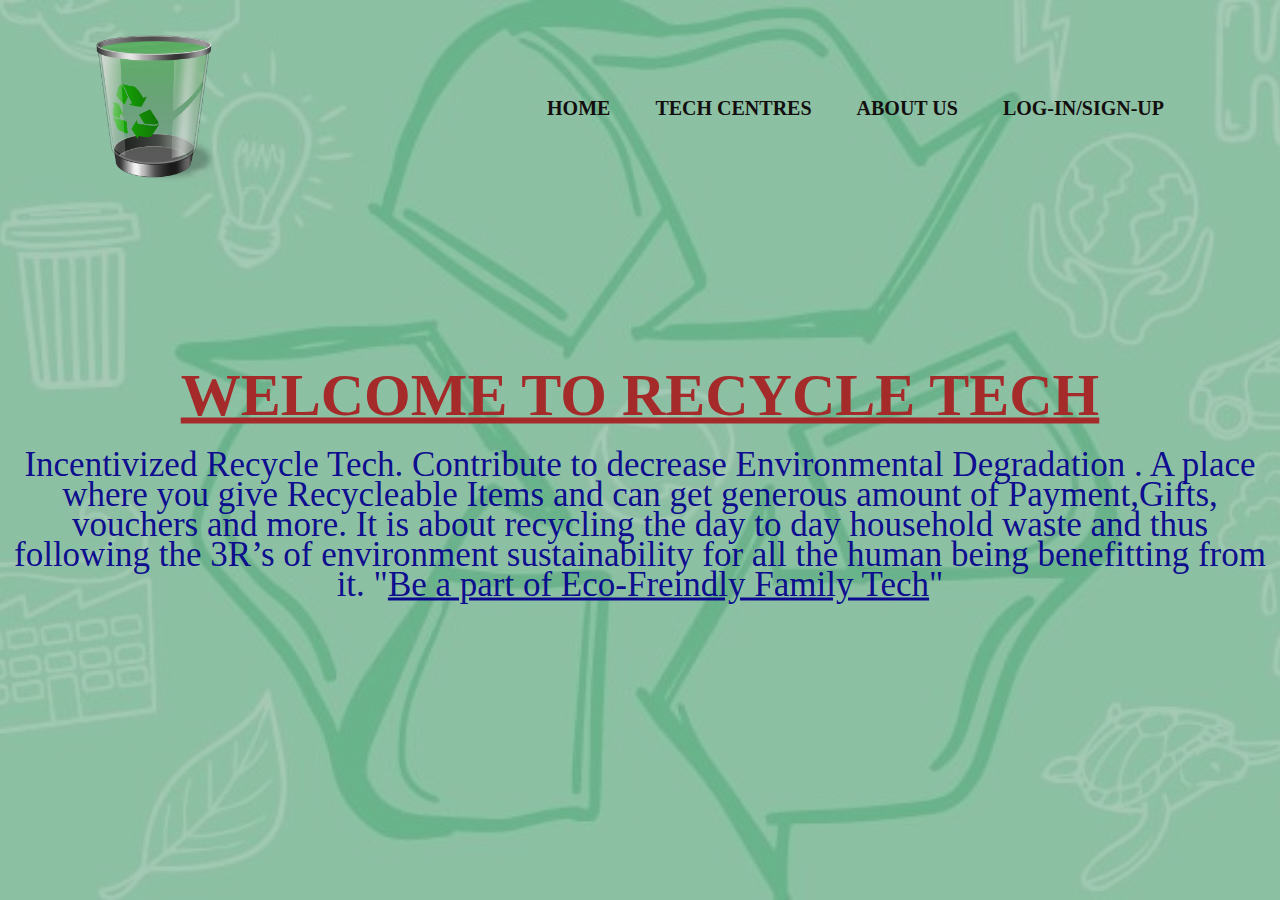
<file: index.html>
<html>

<head>
    <title>Incentivized Recycle Tech</title>
    <link rel="stylesheet" href="frontpage.css">
</head>

<body>
    <div class ="tech">
        <div class ="navbar">
            <img src="green-bin.png" class="logo">
            <ul>
                <li ><a href="#"><b>HOME</b></a></li>
                <li ><a href="#"><b>TECH CENTRES</b></a></li>
                <li ><a href="./aboutus.html"><b>ABOUT US</b></a></li>
                <li ><a href="./finalloginpage.html"><b>LOG-IN/SIGN-UP</b></a></li>
            </ul>
        </div>
        <div class="content">
            <h1 style="color: brown;"><b><ins>WELCOME  TO   RECYCLE TECH</ins></b></h1>
            
            <p >    Incentivized Recycle Tech. Contribute to decrease Environmental Degradation .
          A place where you give Recycleable Items and can get generous amount of Payment,Gifts, vouchers and more.
          It is about recycling the day to day household waste and thus following the 3R’s of environment
                  sustainability for all the human being benefitting from it.
                  
     <b>"<ins>Be a part of Eco-Freindly Family Tech</ins>"</b></ins>
            </p>
        </div>
    </div>
</body>
</html>
</file>
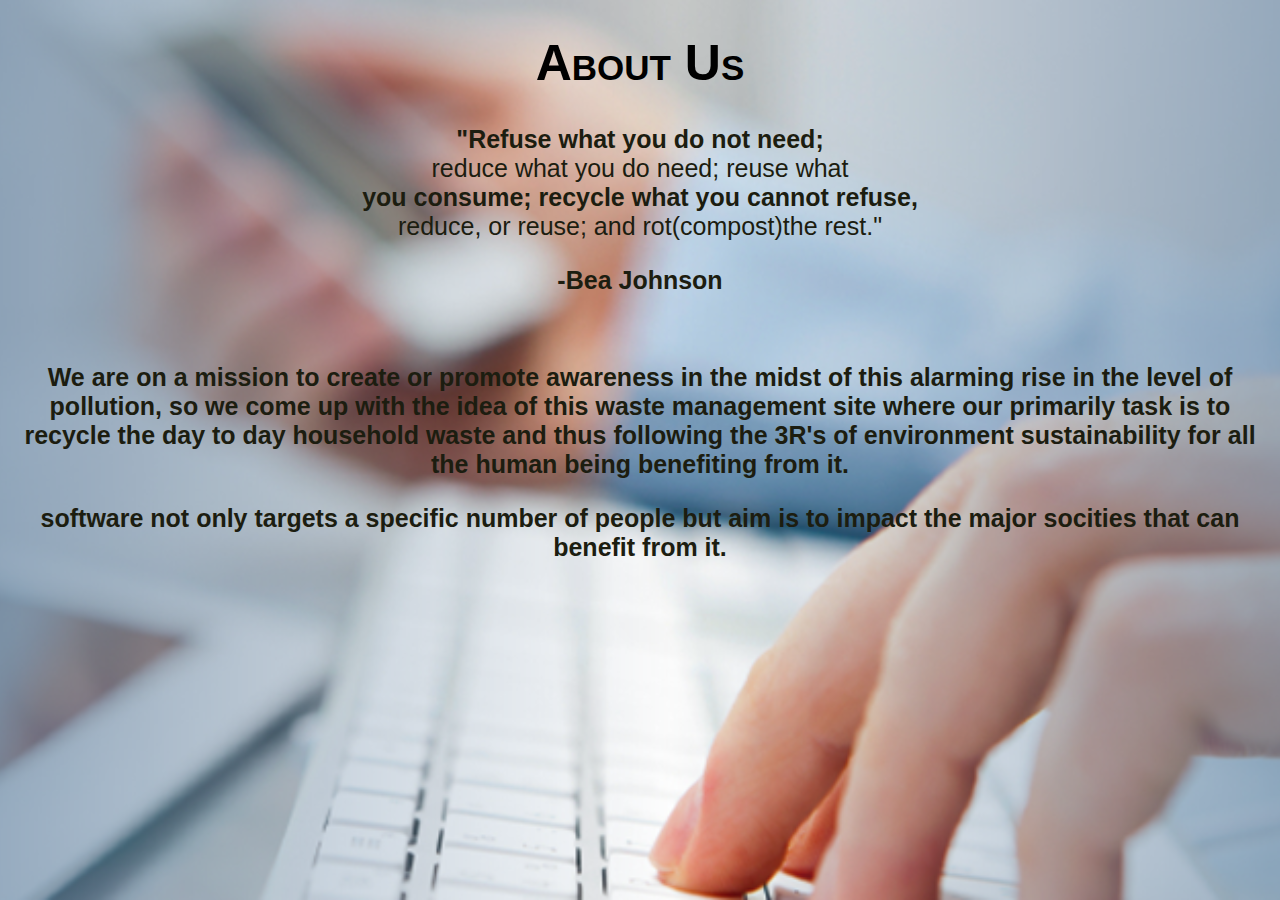
<file: aboutus.html>
<!DOCTYPE html>
<html>
<head>    
    <title>About Us</title>
    <meta charset="utf-8">
    <meta name="viewport" content="width=device-width , initial-scale=1.0"/> 
    <link rel="stylesheet" href="aboutus.css"> 
</head>

        <body>
    
            <h1>About Us</h1>
            <p><strong>"Refuse what you do not need;</strong>
            <br><srong> reduce what you do need; reuse what</srong>
            <br><strong> you consume; recycle what you cannot refuse,</strong>
            <br><srong>reduce, or reuse; and rot(compost)the rest."</srong><br>
            <p><strong> -Bea Johnson</strong></p>
            <br>
            </p>
            <p><strong>We are on a mission to create or promote awareness in the midst of this alarming rise in the level of pollution, so we come up with the idea of this waste management site where our primarily task is to recycle the day to day household waste and thus following the 3R's of environment sustainability for all the human being benefiting from it.</strong></p>
            <p><strong> software not only targets a specific number of people but aim is to impact the major socities that can benefit from it.</strong>
            <srong></p>
            <br>
            <br>

           
        </body>
</html>
</file>
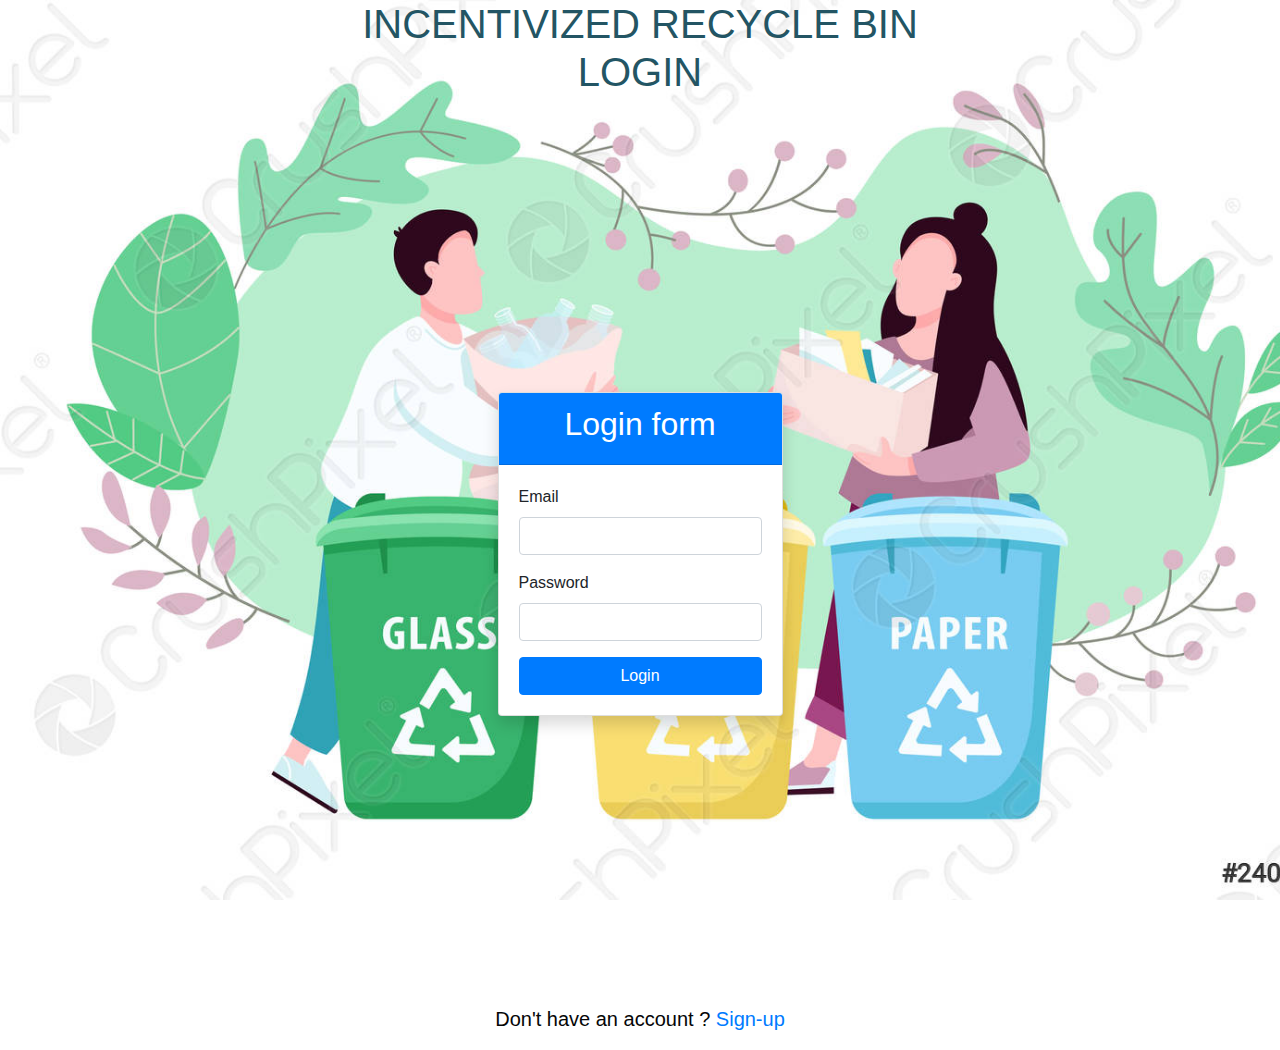
<file: finalloginpage.html>
<!DOCTYPE html>
<html>
    <head>
        <title>Login Page</title>
        <link rel="stylesheet" href="https://stackpath.bootstrapcdn.com/bootstrap/4.4.1/css/bootstrap.min.css" integrity="sha384-Vkoo8x4CGsO3+Hhxv8T/Q5PaXtkKtu6ug5TOeNV6gBiFeWPGFN9MuhOf23Q9Ifjh" crossorigin="anonymous">
<script src="https://stackpath.bootstrapcdn.com/bootstrap/4.4.1/js/bootstrap.min.js" integrity="sha384-wfSDF2E50Y2D1uUdj0O3uMBJnjuUD4Ih7YwaYd1iqfktj0Uod8GCExl3Og8ifwB6" crossorigin="anonymous"></script>
        <style>
            body{
                background-image: url('dustbinnn.jpg');
                background-repeat: no-repeat;
                background-size:cover;
                background-attachment: fixed;
                background-position-y:center ;
            }
            
            h1 {
            
                  text-align: center;
                  font-size: 40px;
                  font-display:initial;
                  font-feature-settings: "abvf";
                  font-family: 'Franklin Gothic Medium', 'Arial Narrow', Arial, sans-serif;
                  color:rgb(35, 85, 100);
            }
            
             p{
                font-size: 20px;
                 color:rgb(5, 6, 7);
                 font-family:Impact, Haettenschweiler, 'Arial Narrow Bold', sans-serif;
                 font-style: bold;
                 text-align: center;
                 border: transparent;
              
              }
        </style>

    </head>
    <body>
        <h1>
            INCENTIVIZED RECYCLE BIN<br>
            LOGIN
        </h1>
    	<div class="container vh-100">
            <div class="row justify-content-center h-100">
                <div class="card w-25 my-auto shadow">
                    <div class="card-header text-center bg-primary text-white">
                        <h2>Login form</h2>
                    </div>
                    <div class="card-body">
                        <form action="login.php" method="post">
                            <div class="form-group">
                                <label for="email">Email</label>
                                <input type="email" id="email" class="form-control" name="email" required />
                            </div>
                            <div class="form-group">
                                <label for="password">Password</label>
                                <input type="password" id="password" class="form-control" name="password" required />
                            </div>
                            <input type="submit" class="btn btn-primary w-100" value="Login" name="">
                        </form>
                    </div>
                    
                </div>
            </div>
        </div>
        <p>
            Don't have an account ? <a href="./registration_page.html" rel = "register">Sign-up
        </p>
    </body>
</html>
</file>
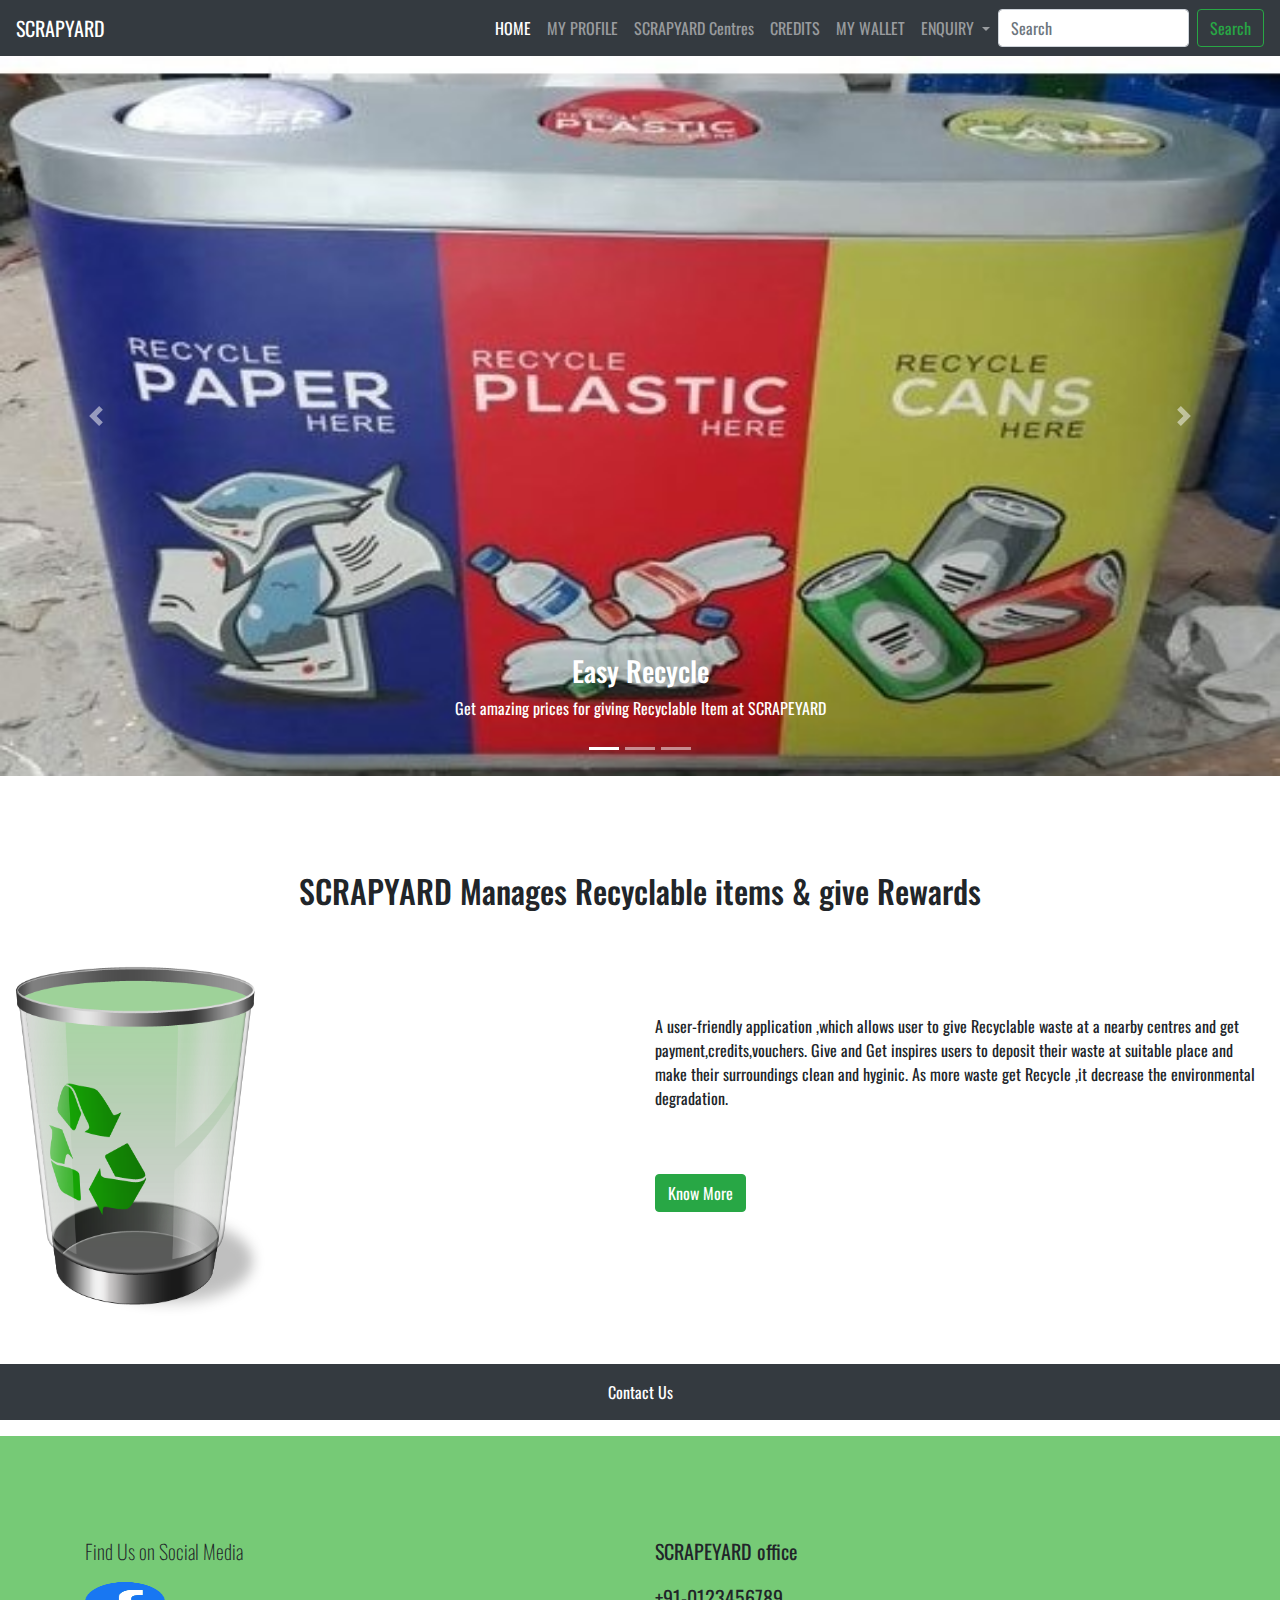
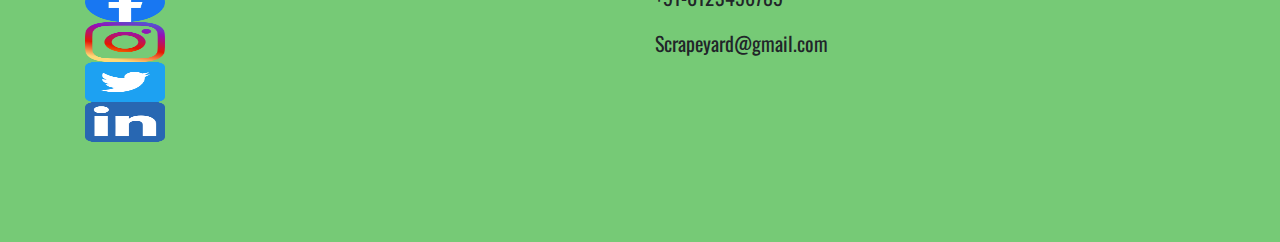
<file: frontpage.html>
<!DOCTYPE html>
<html>
    <head>
        <title></title>
        <meta charset="utf-8">
  <meta name="viewport" content="width=device-width, initial-scale=1">
  <link rel="stylesheet" href="style.css">

  <link rel="stylesheet" href="https://maxcdn.bootstrapcdn.com/bootstrap/4.5.2/css/bootstrap.min.css">
  <link rel="preconnect" href="https://fonts.gstatic.com">
<link href="https://fonts.googleapis.com/css2?family=Oswald:wght@500&display=swap" rel="stylesheet">


</head>

<body>

<nav class="navbar navbar-expand-lg navbar-dark bg-dark">
  <a class="navbar-brand" href="#">SCRAPYARD</a>
  <button class="navbar-toggler" type="button" data-toggle="collapse" data-target="#navbarSupportedContent" aria-controls="navbarSupportedContent" aria-expanded="false" aria-label="Toggle navigation">
    <span class="navbar-toggler-icon"></span>
  </button>

  <div class="collapse navbar-collapse" id="navbarSupportedContent">
    <ul class="navbar-nav ml-auto">
      <li class="nav-item active">
        <a class="nav-link" href="#">HOME<span class="sr-only">(current)</span></a>
      </li>
      <li class="nav-item">
        <a class="nav-link" href="#">MY PROFILE</a>
      </li>
      <li class="nav-item">
        <a class="nav-link" href="#">SCRAPYARD Centres</a>
      </li>
      <li class="nav-item">
        <a class="nav-link " href="#">CREDITS</a>
      </li>
      <li class="nav-item">
        <a class="nav-link " href="#">MY WALLET</a>
      </li>
      <li class="nav-item dropdown">
        <a class="nav-link dropdown-toggle" href="#" id="navbarDropdown" role="button" data-toggle="dropdown" aria-haspopup="true" aria-expanded="false">
          ENQUIRY
        </a>
        <div class="dropdown-menu" aria-labelledby="navbarDropdown">
          <a class="dropdown-item" href="#">RECYCLE ITEM INFO</a>
          <a class="dropdown-item" href="#">ITEM PURCHASE</a>
          <a class="dropdown-item" href="#">ABOUT US</a>
        </div>
      </li>
   
    </ul>
    <form class="form-inline my-2 my-lg-0">
      <input class="form-control mr-sm-2" type="search" placeholder="Search" aria-label="Search">
      <button class="btn btn-outline-success my-2 my-sm-0" type="submit">Search</button>
    </form>
  </div>
</nav>

<div id="demo" class="carousel slide" data-ride="carousel">
  <ul class="carousel-indicators">
    <li data-target="#demo" data-slide-to="0" class="active"></li>
    <li data-target="#demo" data-slide-to="1"></li>
    <li data-target="#demo" data-slide-to="2"></li>
  </ul>
  <div class="carousel-inner">
    <div class="carousel-item active">
      <img src="recycle.jpg" alt="Easy Recycle" width="1100" height="500">
      <div class="carousel-caption">
        <h3>Easy Recycle </h3>
        <p>Get amazing prices for giving Recyclable Item at SCRAPEYARD</p>
      </div>   
    </div>
    <div class="carousel-item">
      <img src="ecommerce.png" alt="User friendly site" width="1100" height="500">
      <div class="carousel-caption">
        <h3>User friendly site</h3>
        <p>Anyone can easily use ,deposit items at suitable centres and get rewards</p>
      </div>   
    </div>
    <div class="carousel-item">
      <img src="gogreen.jpg" alt="environment friendly" width="1100" height="500">
      <div class="carousel-caption">
        <h3>environment friendly</h3>
        <p>Helps to reduce environment degradation, Recycle more and save nature  </p>
      </div>   
    </div>
  </div>
  <a class="carousel-control-prev" href="#demo" data-slide="prev">
    <span class="carousel-control-prev-icon"></span>
  </a>
  <a class="carousel-control-next" href="#demo" data-slide="next">
    <span class="carousel-control-next-icon"></span>
  </a>
</div>
<section class="my-5">
   <div class="py-5" >
         <h2 class="text-center">SCRAPYARD Manages Recyclable items & give Rewards </h2>
   </div>
       <div class="container-fluid">
           <div class="row">
                   <div class="col-lg-6 col-md-6 col-12">
                           <img src="green-bin.png" class="img-fluid aboutimg">

                  </div>
                  <div class="col-lg-6 col-md-6 col-12">
                   <p class="py-5">
                     A user-friendly application ,which allows user to give Recyclable waste at a 
                     nearby centres and get payment,credits,vouchers.
                     Give and Get inspires users to deposit their waste at suitable place and
                      make their surroundings clean and hyginic.
                     As more waste get Recycle ,it decrease the environmental degradation. 
                   </p>
                   <a href="#" class="btn btn-success">Know More</a>  

           </div>
           </div>
       </div>
</section>
<footer>
    <p class="p-3 bg-dark text-white text-center">Contact Us</p>

    <section id="social-media">
      <div class="container ">
        <div class="row">
             <div class="col-md-6 footer-box">
                       <p>Find Us on Social Media</p>
                      <div class="social-icons">
          
                           <a href="https://www.facebook.com"><img src="fb.webp" width="80px" height="40px"></a> 
                           <a href="https://www.instagram.com"><img src="insta.webp" width="80px" height="40px"></a>
                           <a href="https://twitter.com"><img src="twitter.webp" width="80px" height="40px"></a> 
                           <a href="https://in.linkedin.com"><img src="linkedin.webp" width="80px" height="40px"></a>
                      </div>
             </div>
             <div class="col-md-6 footer-box">
              <p><i class="fa fa-map-marker"></i><b>SCRAPEYARD office</b></p>
              <p><i class="fa fa-phone"></i><b>+91-0123456789</b></p>
              <p><i class="fa fa-envelope-o"></i><b>Scrapeyard@gmail.com</b></p>
            </div>
        </div>
      </div>
     

    </section>
</footer>

  <script src="https://ajax.googleapis.com/ajax/libs/jquery/3.5.1/jquery.min.js"></script>
  <script src="https://cdnjs.cloudflare.com/ajax/libs/popper.js/1.16.0/umd/popper.min.js"></script>
  <script src="https://maxcdn.bootstrapcdn.com/bootstrap/4.5.2/js/bootstrap.min.js"></script>
</body>
     
</html>
</file>
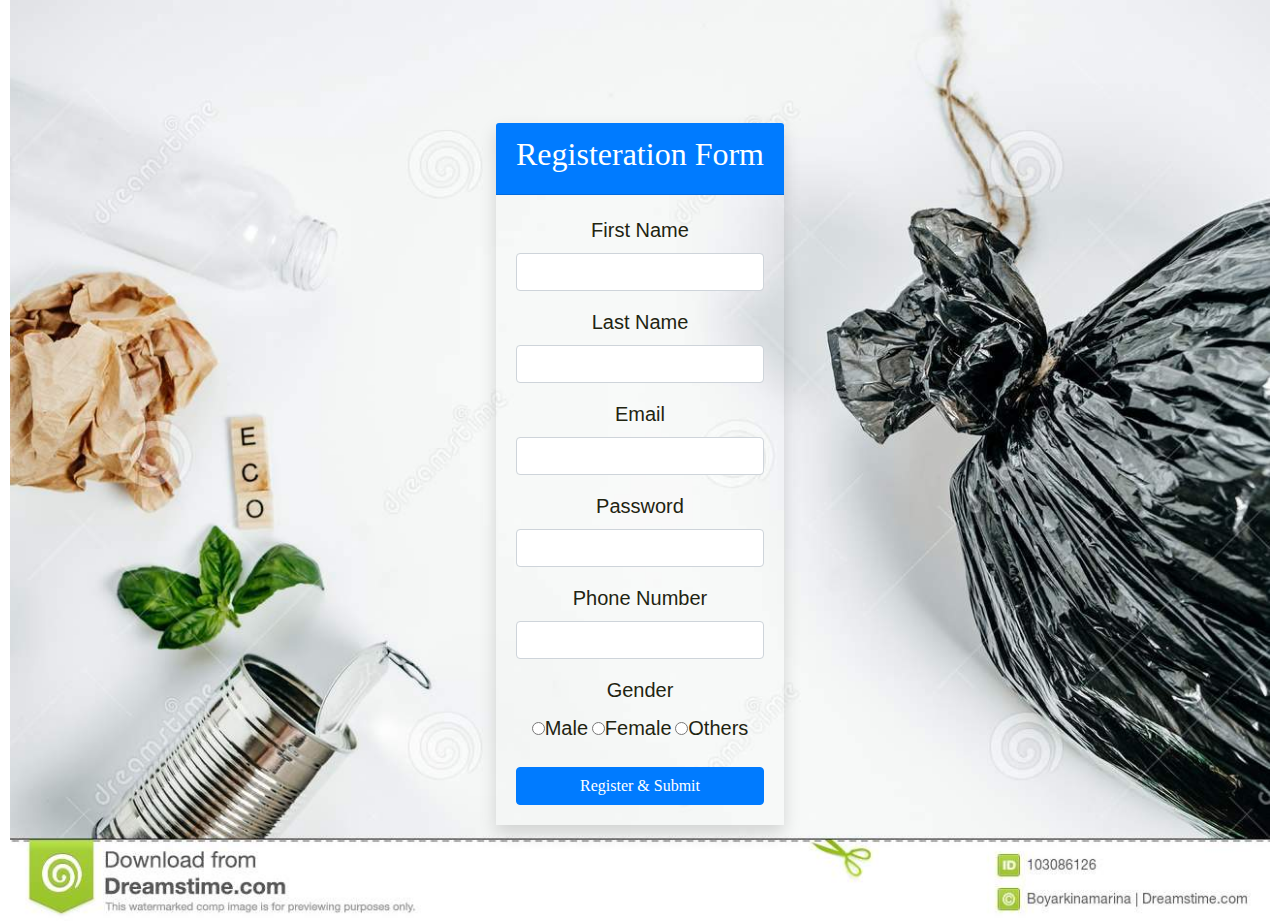
<file: registration_page.html>
<!DOCTYPE html>
<html>
    <title>
        Regitration Page
    </title>
    <head>
        <link rel="stylesheet" href="https://stackpath.bootstrapcdn.com/bootstrap/4.3.1/css/bootstrap.min.css" integrity="sha384-ggOyR0iXCbMQv3Xipma34MD+dH/1fQ784/j6cY/iJTQUOhcWr7x9JvoRxT2MZw1T" crossorigin="anonymous">
<script src="https://stackpath.bootstrapcdn.com/bootstrap/4.3.1/js/bootstrap.min.js" integrity="sha384-JjSmVgyd0p3pXB1rRibZUAYoIIy6OrQ6VrjIEaFf/nJGzIxFDsf4x0xIM+B07jRM" crossorigin="anonymous"></script>
        <style>
            body{
                background-image: url('finalimg.jpg');
                background-repeat: no-repeat;
                background-position: center;
                background-size: 1260px;

            
            }
            h1{
                text-align: center;
                font-family:'Trebuchet MS', 'Lucida Sans Unicode', 'Lucida Grande', 'Lucida Sans', Arial, sans-serif;
                color:black;
                font-display:inherit;
                text-decoration: overline;
                text-transform: capitalize; 
                font-size: 40px;
            }
            div{
                font-size: 15px;
                 color:rgb(31, 36, 17);
                 font-family:Georgia, 'Times New Roman', Times, serif;
                 font-style: bold;
                 text-align: center;
                 border: transparent;
                
            }
            label{
                font-family:'Trebuchet MS', 'Lucida Sans Unicode', 'Lucida Grande', 'Lucida Sans', Arial, sans-serif;
                text-align: center;
                font-style:bold ;
                font-size:20px;
            }

        </style>
    </head>
    <body>        
        <br>
    	<div class="container vh-100">
            <div class="row justify-content-center h-100">
                <div class="panel panel-primary w-35 my-auto shadow">
                    <div class="card-header text-center bg-primary text-white">
                        <h2>Registeration Form</h2>
                    </div>
                    <div class="card-body">
                        <form action="connect.php" method="post">
                            <div class="form-group">
                                <label for="firstname">First Name</label>
                                <input type="text" id="firstname" class="form-control" name="firstname" />
                            </div>
                            <div class="form-group">
                                <label for="lastname">Last Name</label>
                                <input type="text" id="lastname" class="form-control" name="lastname" />
                            </div>
                            <div class="form-group">
                                <label for="email">Email</label>
                                <input type="email" id="email" class="form-control" name="email" required />
                            </div>
                            <div class="form-group">
                                <label for="password">Password</label>
                                <input type="text" id="password" class="form-control" name="password" />
                            </div>
                            <div class="form-group">
                                <label for="number">Phone Number</label>
                                <input type="text" id="number" class="form-control" name="number" />
                            </div>
                            
                            <div class="form-group">
                                <label for="gender">Gender</label>
                                <div>
                                    <label for="male" class="radio-inline"><input type="radio" name="gender" value="m" id="male">Male</label>
                                    <label for="female" class="radio-inline"><input type="radio" name="gender" value="f" id="female">Female</label>
                                    <label for="others" class="radio-inline"><input type="radio" name="gender" value="o" id="others">Others</label>
                                </div>
                            </div>
                            
                            <input type="submit" class="btn btn-primary w-100" value="Register & Submit" name="">
                        </form>
                    </div>
                    
                </div>
            </div>
        </div>
        </body>
</html>
</file>
<file: frontpage.css>
*{
    margin: 0;
    padding: 0;
}
.tech{
    width:100%;
    height:100vh;
    background-image:linear-gradient(rgba(139, 184, 158, 0.75),rgba(139, 184, 158, 0.75)), url(back1.jpg);
    background-size: cover;
    background-position: center;
}
.navbar{
    width:85%;
    margin: auto;
    padding: 35px 0;
    display: flex;
    align-items: center;
    justify-content: space-between;
    font-size: 20px;
}
.logo{
    width: 120px;
    cursor: pointer;
}
.navbar ul li{
    list-style:none;
    display:inline-block;
    margin:0 20px;
    position: relative;
}
.navbar ul li a{
    text-decoration: none;
    color:rgb(19, 15, 15);
    text-transform: :uppercase;
}
.navbar ul li::after{
    content: '';
    height:3px;
    width:0;
    background:#ca670b;
    position:absolute;
    left:0;
    bottom: -10px;
    transition: 0.5s;
}
.navbar ul li:hover:after{
    width: 100%;
}
.content{
    width:100%;
    position: absolute;
    top: 50%;
    transform: translateY(-50%);
    text-align: center;
    color:rgba(6, 3, 141, 0.966);
}
.content h1{
    font-size: 60px;
    font-family:Georgia;
    margin-top: 80px;
}
.content p{
    margin: 20px auto;
    font-weight: 100;
    font-family: lucida sans;
    line-height: 30px;
    font-size: 35px;
}
</file>
<file: aboutus.css>
body{
    background-image: url('about.png'); 
    background-repeat: no-repeat;
    background-size: cover;
    position: relative;
    max-width:fit-content;
    background-attachment: fixed;
    background-position: center center;
    background-blend-mode: lighten;
}
h1
{
   text-align: center;
   font-family:'Lucida Sans', 'Lucida Sans Regular', 'Lucida Grande', 'Lucida Sans Unicode', Geneva, Verdana, sans-serif;
   font-size: 50px;
   font-variant: small-caps; 
}
p{
    text-align: center;
    font-family:'Trebuchet MS', 'Lucida Sans Unicode', 'Lucida Grande', 'Lucida Sans', Arial, sans-serif;
    color:rgb(28, 29, 16);
    font-style: strong;
    text-transform:none; 
    font-size: 25px;
 
}
</file>
<file: style.css>
*{
    margin: 0;
    padding: 0;
    box-sizing: border-box;
    font-family: 'Oswald', sans-serif;
}
.carousel-inner img {
    width: 100%;
    height: 80vh;
  }
  .aboutimg{
      width: 250px!important;
      height: 350px!important;
  }
#social-media{
    background:rgb(118, 202, 118) ;
    padding: 100px 0;
}
#social-media p{
     font-size: 20px;
     font-weight: 200;
     margin-top: auto;
}
.social-icons{
    width: 40px;
    transition: 0.5s;

}
.social-icons a:hover img{
     transform: translateY(-10px);
}
.footer-box.fa{
   margin-right: 8px;
   font-size: 25px;
   height: 40px;
   width: 40px;
   text-align: center;
   padding-top: 7px;
   border-radius: 2px;
}
</file>
